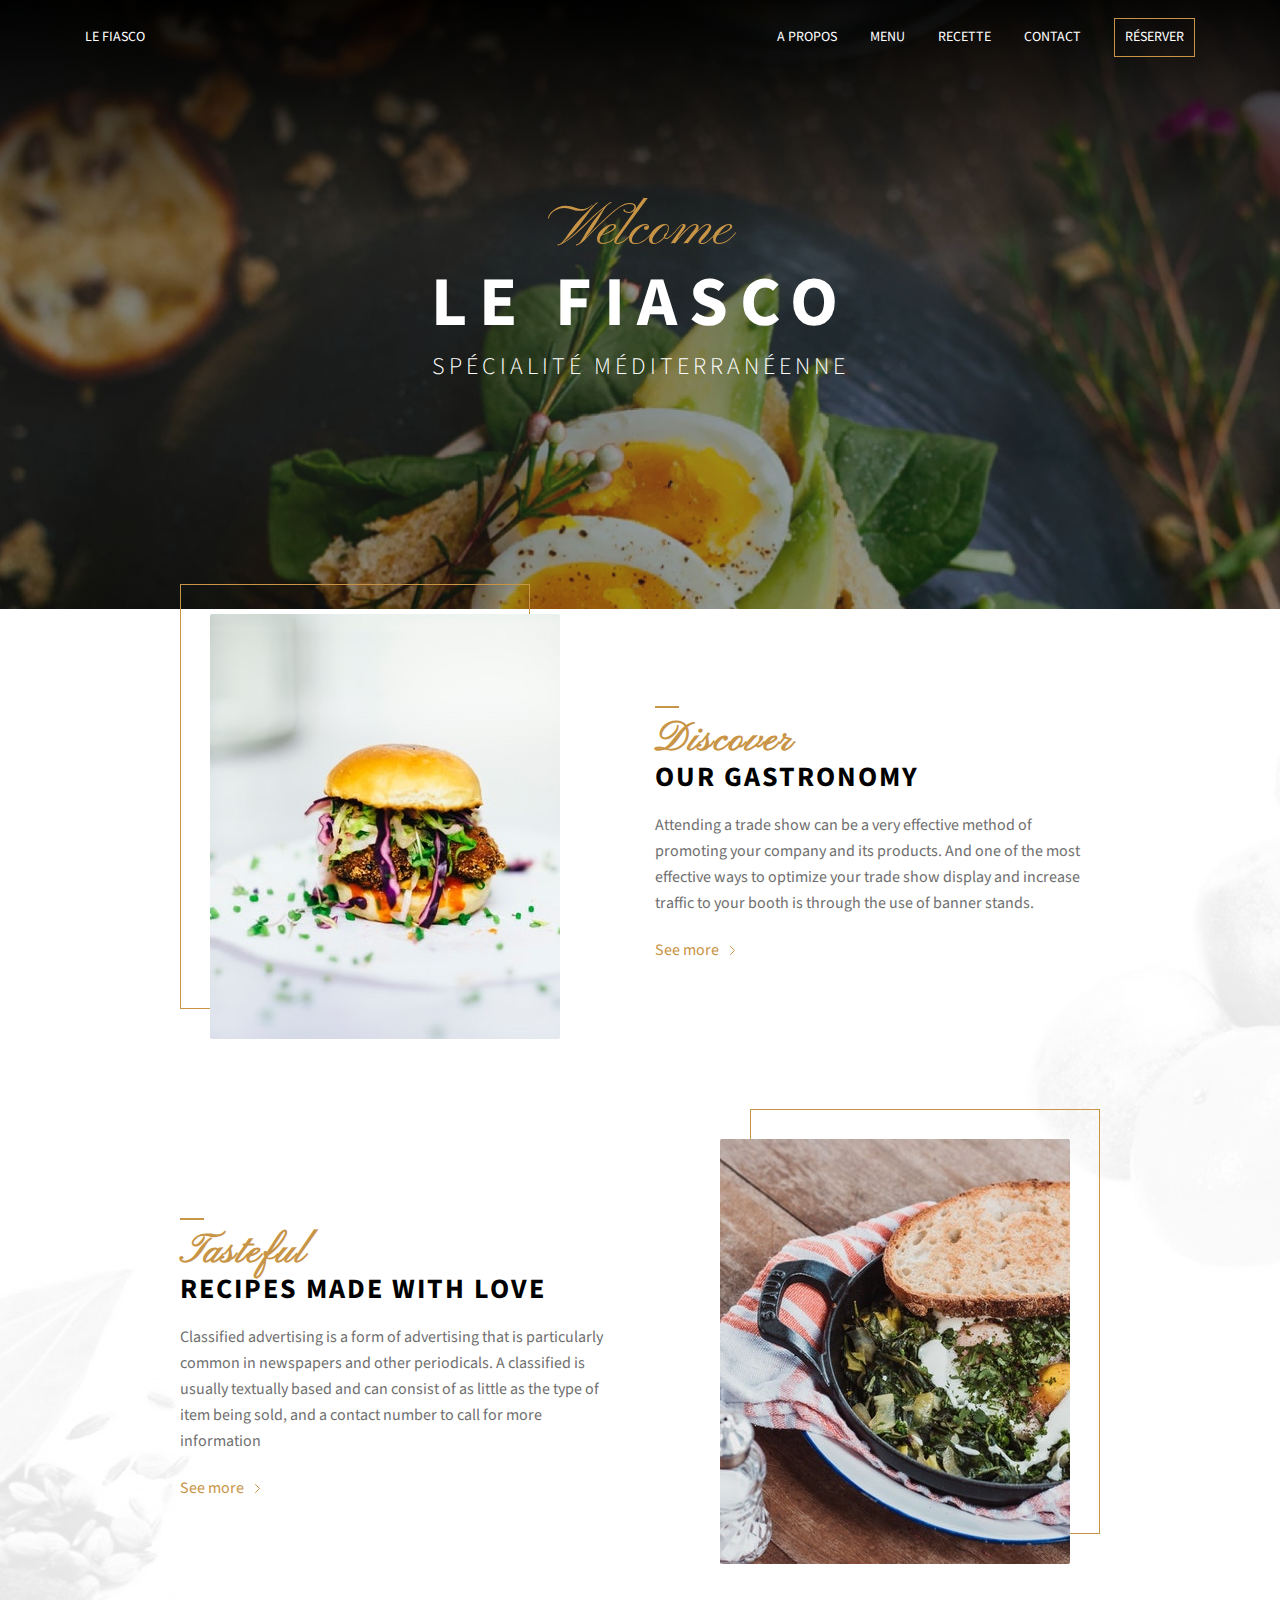
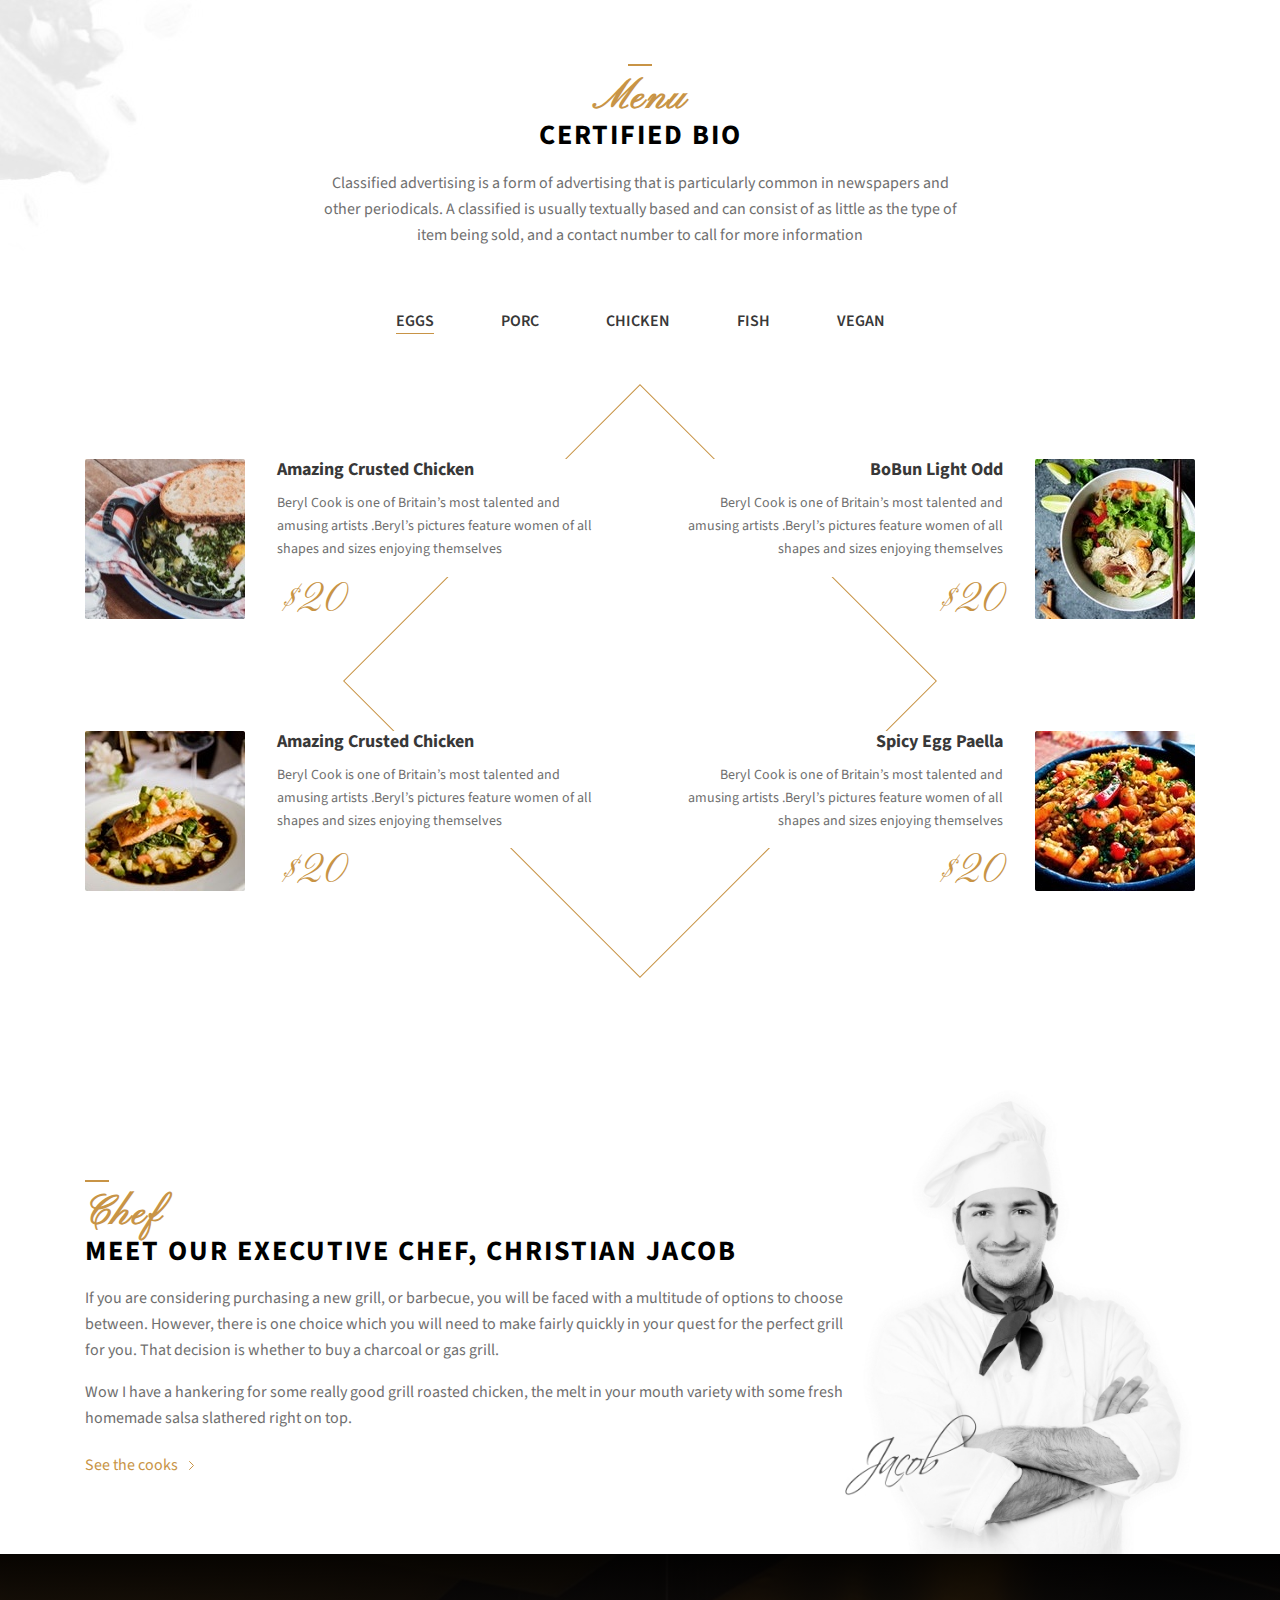
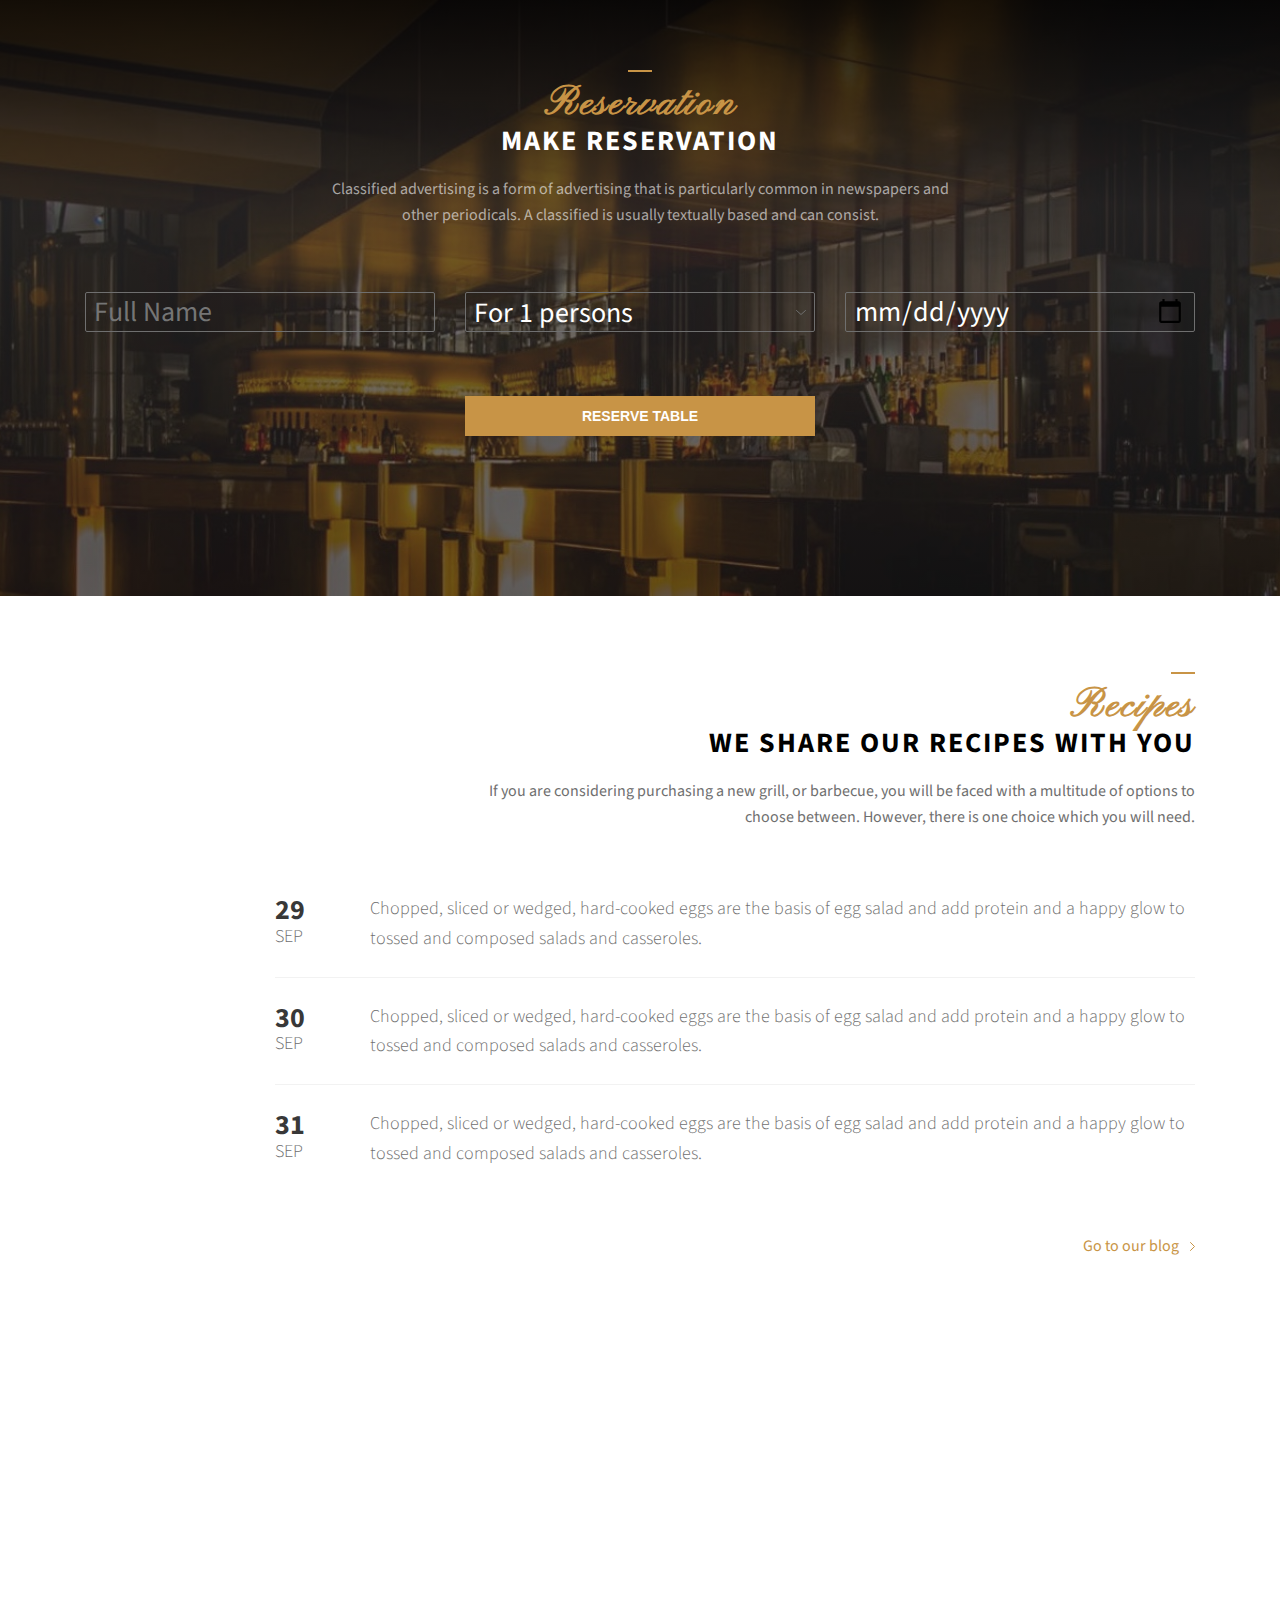
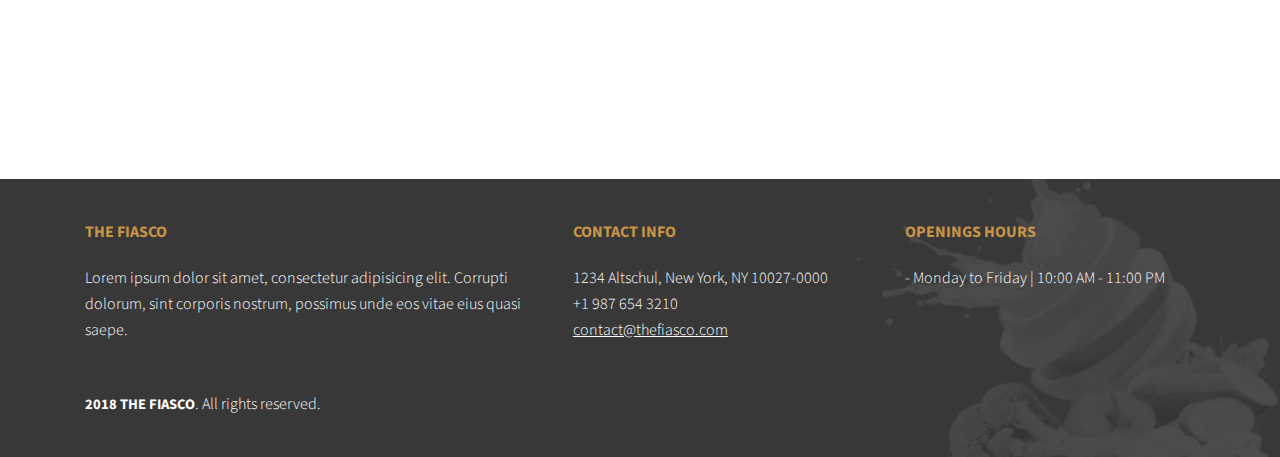
<file: index.html>
<!DOCTYPE html
<html lang="en">
<head>
    <meta charset="UTF-8">
    <meta http-equiv="X-UA-Compatible" content="IE=edge">
    <meta name="viewport" content="width=device-width, initial-scale=1.0">
    <link href="https://fonts.googleapis.com/css2?family=Pinyon+Script&family=Source+Sans+Pro:wght@300;400;600;700&display=swap" rel="stylesheet">
    <link rel="stylesheet" href="./styles/style.css">
    <title>Le Fiasco</title>
</head>
<body>
    <header class="header">
        <div class="topbar">
            <div class="logo">
                <a href="/index.html">Le Fiasco</a>
            </div>
            <nav class="menu">
                <a href="/about.html" class="menu-item">A propos</a>
                <a href="/menu.html" class="menu-item">Menu</a>
                <a href="/recipes.html" class="menu-item">Recette</a>
                <a href="/contact.html" class="menu-item">Contact</a>
                <a href="/reserver.html" class="menu-item menu-button">Réserver</a>
            </nav>
        </div>

        <div class="baseline">
            <span class="baseline-welcome">Welcome</span>
            <strong class="baseline-name">Le Fiasco</strong>
            <span class="baseline-slogan">spécialité méditerranéenne</span>
        </div>
    </header>
    <section class="home-section">
        <div class="container-small">
            <div class="block block-left">
                <div class="block-img">
                    <img src="./img/burger.jpg" alt="">
                </div>
                <div class="block-body">
                    <h2 class="title"><span>Discover</span> our gastronomy</h2>
                    <p>
                        Attending a trade show can be a very effective method of promoting your company and its products. And one of the most effective ways to optimize your trade show display and increase traffic to your booth is through the use of banner stands. 
                    </p>
                    <div class="more">
                        <a href="recipe.html">See more</a>
                    </div>
                </div>
            </div>

            <div class="block block-right">
                <div class="block-img">
                    <img src="./img/crusted-chicken.jpg" alt="">
                </div>
                <div class="block-body">
                    <h2 class="title"><span>Tasteful</span> recipes made with love</h2>
                    <p>
                        Classified advertising is a form of advertising that is particularly common in newspapers and other periodicals. A classified is usually textually based and can consist of as little as the type of item being sold, and a contact number to call for more information
                    </p>
                    <div class="more">
                        <a href="recipe.html">See more</a>
                    </div>
                </div>
            </div>

            <div class="block block-center block-last">
                <div class="block-body">
                    <h2 class="title"><span>Menu</span> certified bio</h2>
                    <p>
                        Classified advertising is a form of advertising that is particularly common in newspapers and other periodicals. A classified is usually textually based and can consist of as little as the type of item being sold, and a contact number to call for more information
                    </p>
                </div>
            </div>

            <nav class="ingrediants-menu">
                <a href="#" class="active">Eggs</a>
                <a href="#">Porc</a>
                <a href="#">Chicken</a>
                <a href="#">Fish</a>
                <a href="#">Vegan</a>
            </nav>
        </div>
        <div class="container">
            <div class="menu-summary" id="menu">
                <div class="menu-summary-item">
                    <img src="./img/crusted-chicken-square.jpg" alt="" class="menu-summary-img">
                    <h3 class="menu-summary-title">Amazing Crusted Chicken</h3>
                    <p>Beryl Cook is one of Britain’s most talented and amusing artists .Beryl’s pictures feature women of all shapes and sizes enjoying themselves </p>
                    <div class="menu-summary-price">$20</div>
                </div>

                <div class="menu-summary-item">
                    <img src="./img/bobun-light-square.jpg" alt="" class="menu-summary-img">
                    <h3 class="menu-summary-title">BoBun Light Odd</h3>
                    <p>Beryl Cook is one of Britain’s most talented and amusing artists .Beryl’s pictures feature women of all shapes and sizes enjoying themselves </p>
                    <div class="menu-summary-price">$20</div>
                </div>
                
                <div class="menu-summary-item">
                    <img src="./img/poisson-square.jpg" alt="" class="menu-summary-img">
                    <h3 class="menu-summary-title">Amazing Crusted Chicken</h3>
                    <p>Beryl Cook is one of Britain’s most talented and amusing artists .Beryl’s pictures feature women of all shapes and sizes enjoying themselves </p>
                    <div class="menu-summary-price">$20</div>
                </div>

                <div class="menu-summary-item">
                    <img src="./img/paella-square.jpg" alt="" class="menu-summary-img">
                    <h3 class="menu-summary-title">Spicy Egg Paella</h3>
                    <p>Beryl Cook is one of Britain’s most talented and amusing artists .Beryl’s pictures feature women of all shapes and sizes enjoying themselves </p>
                    <div class="menu-summary-price">$20</div>
                </div>
            </div>

            <div class="block block-chief">
                <div class="block-img">
                    <img src="./img/chief.jpg" alt="">
                </div>
                <div class="block-body">
                    <h2 class="title"><span>Chef</span> MEET OUR EXECUTIVE CHEF, CHRISTIAN JACOB</h2>
                    <p>
                        If you are considering purchasing a new grill, or barbecue, you will be faced with a multitude of options to choose between. However, there is one choice which you will need to make fairly quickly in your quest for the perfect grill for you. That decision is whether to buy a charcoal or gas grill.
                    </p>
                    <p>
                        Wow I have a hankering for some really good grill roasted chicken, the melt in your mouth variety with some fresh homemade salsa slathered right on top.
                    </p>
                    <div class="more">
                        <a href="recipe.html">See the cooks</a>
                    </div>
                </div>
            </div>
        </div>
    </section>

    <section class="reservation" id="reservation">
        <div class="container">
            <div class="block block-center block-last">
                <div class="block-body">
                    <h2 class="title"><span>Reservation</span> make reservation</h2>
                    <p>
                        Classified advertising is a form of advertising that is particularly common in newspapers and other periodicals. A classified is usually textually based and can consist.
                    </p>
                </div>
                <form action="#" class="reservation-form">
                    <div class="reservation-form-row">
                        <input type="text" name="fullname" placeholder="Full Name">
                        <select name="persons">
                            <option value="1">For 1 persons</option>
                            <option value="2">For 2 persons</option>
                            <option value="3">For 3 persons</option>
                            <option value="4">For 4 persons</option>
                        </select>
                        <input type="date" name="date" >
                    </div>
                    <button class="button">Reserve Table</button>
                </form>
            </div>
        </div>
    </section>

    <section class="recipes" id="recipes">
        <div class="container">
            <h2 class="title">
                <span>Recipes</span>
                WE SHARE OUR RECIPES WITH YOU
            </h2>
        
            <p>
                If you are considering purchasing a new grill, or barbecue, you will be faced with a multitude of options to choose between. However, there is one choice which you will need.
            </p>
            <div class="recipes-list">
                <div class="recipes-list-item">
                    <div class="recipes-date">
                        <strong>29</strong> SEP
                    </div>
                    <p>
                        Chopped, sliced or wedged, hard-cooked eggs are the basis of egg salad and add protein and a happy glow to tossed and composed salads and casseroles.
                    </p>
                </div>

                <div class="recipes-list-item">
                    <div class="recipes-date">
                        <strong>30</strong> SEP
                    </div>
                    <p>
                        Chopped, sliced or wedged, hard-cooked eggs are the basis of egg salad and add protein and a happy glow to tossed and composed salads and casseroles.
                    </p>
                </div>

                <div class="recipes-list-item">
                    <div class="recipes-date">
                        <strong>31</strong> SEP
                    </div>
                    <p>
                        Chopped, sliced or wedged, hard-cooked eggs are the basis of egg salad and add protein and a happy glow to tossed and composed salads and casseroles.
                    </p>
                </div>
            </div>
           <div class="more">
                <a href="#">Go to our blog</a>
           </div>
        </div>
    </section>
    <iframe class="map" id="map" src="https://www.google.com/maps/embed?pb=!1m18!1m12!1m3!1d278.009747805522!2d2.3507593243806593!3d48.47783576089847!2m3!1f0!2f0!3f0!3m2!1i1024!2i768!4f13.1!3m3!1m2!1s0x47e5c302f504cbe9%3A0x2d0bdae56f5ecc47!2sLuluBurger!5e0!3m2!1sfr!2sfr!4v1671894084115!5m2!1sfr!2sfr" width="600" height="460" style="border:0;" allowfullscreen="" loading="lazy" referrerpolicy="no-referrer-when-downgrade"></iframe>
    <footer class="footer" id="footer">
        <div class="container">
            <div class="footer-columns">
                <div class="footer-column">
                    <div class="footer-title">The Fiasco</div>
                    <p>
                        Lorem ipsum dolor sit amet, consectetur adipisicing elit. Corrupti dolorum, sint corporis nostrum, possimus unde eos vitae eius quasi saepe.
                    </p>
                </div>

                <div class="footer-column">
                    <div class="footer-title">Contact Info</div>
                    <p>
                        1234 Altschul, New York, NY 10027-0000<br>
                        +1 987 654 3210<br>
                        <a href="mailto:contact@thefiasco.com">contact@thefiasco.com</a>
                    </p>
                </div>

                <div class="footer-column">
                    <div class="footer-title">Openings hours</div>
                    <ul>
                        <li>Monday to Friday | 10:00 AM - 11:00 PM</li>
                    </ul>
                </div>
            </div>
            <div class="footer-credits">
                <span>2018 THE FIASCO</span>. All rights reserved.
            </div>
        </div>
    </footer>
</body>
</html>
</file>
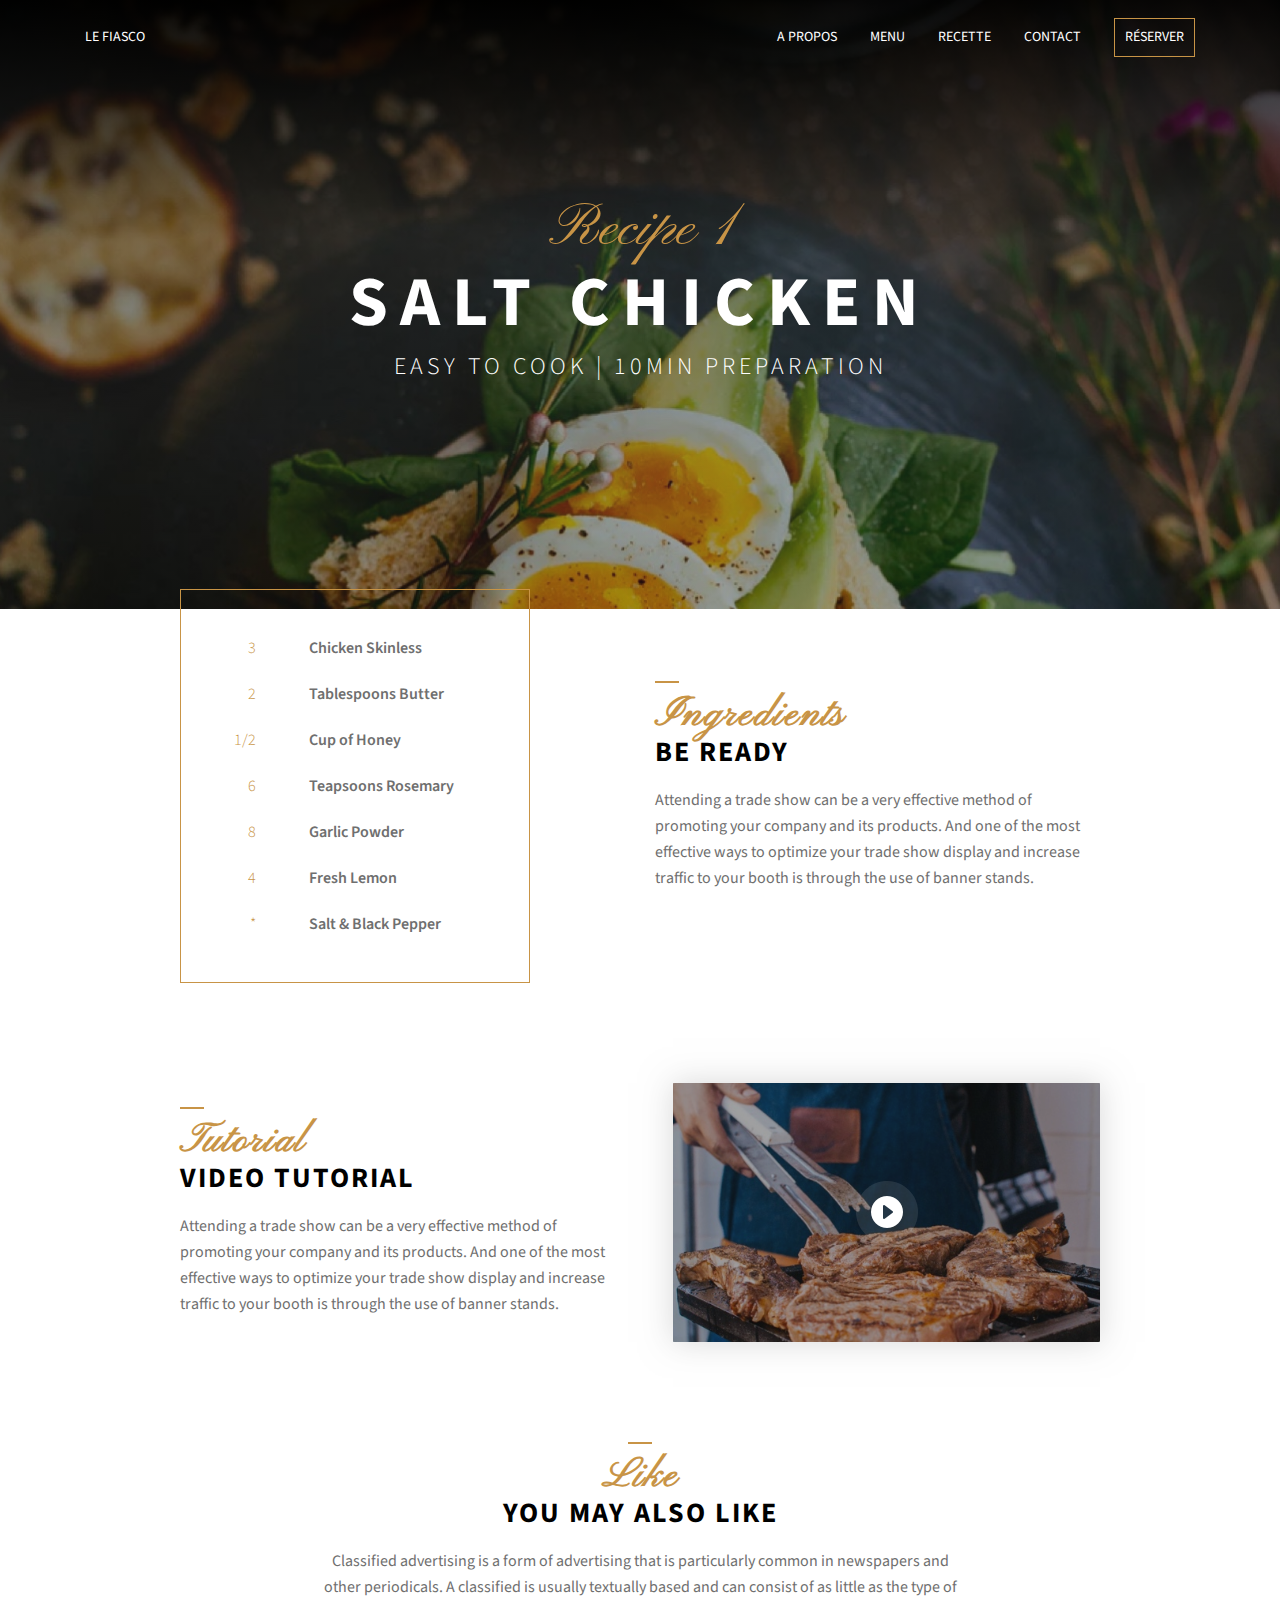
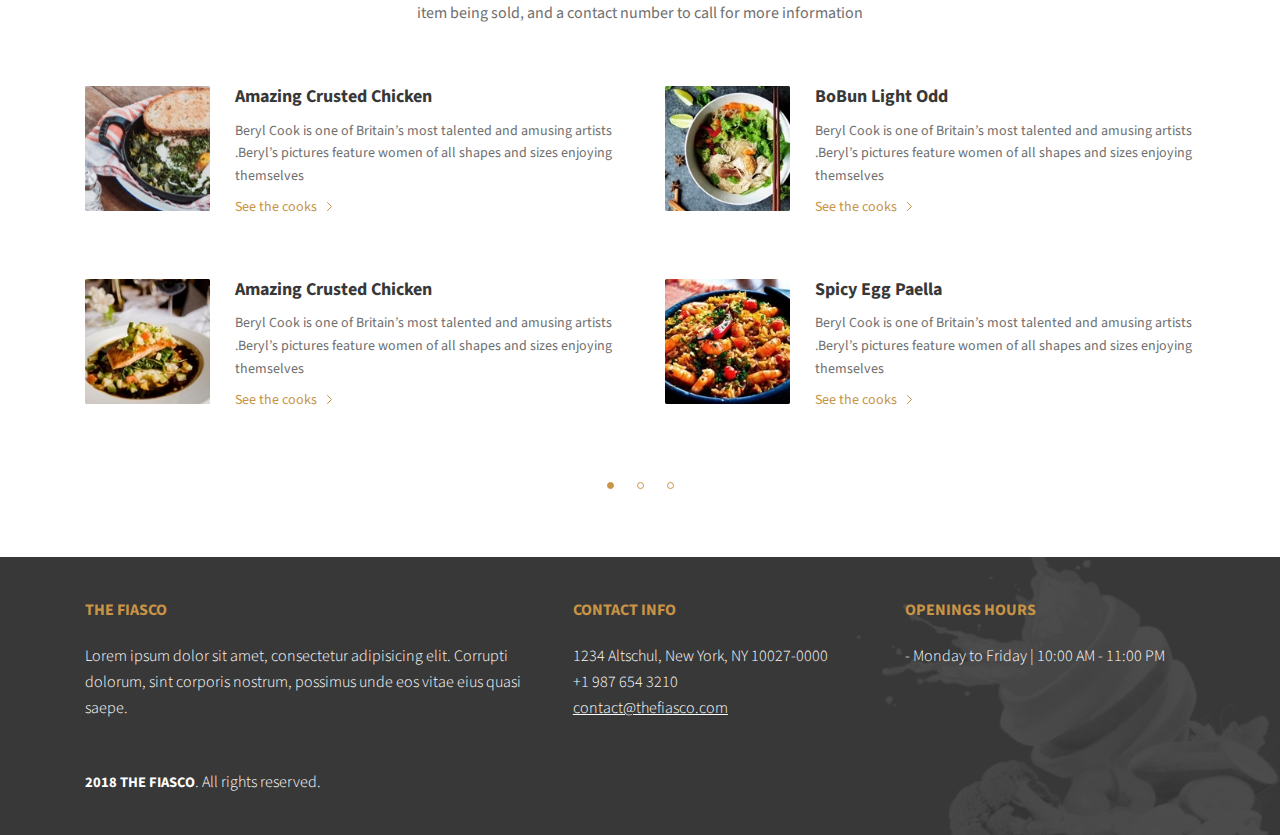
<file: recipe1.html>
<!DOCTYPE html
<html lang="en">
<head>
    <meta charset="UTF-8">
    <meta http-equiv="X-UA-Compatible" content="IE=edge">
    <meta name="viewport" content="width=device-width, initial-scale=1.0">
    <link href="https://fonts.googleapis.com/css2?family=Pinyon+Script&family=Source+Sans+Pro:wght@300;400;600;700&display=swap" rel="stylesheet">
    <link rel="stylesheet" href="./styles/style.css">
    <title>Le Fiasco</title>
</head>
<body>
    <header class="header">
        <div class="topbar">
            <div class="logo">
                <a href="/index.html">Le Fiasco</a>
            </div>
            <nav class="menu">
                <a href="/about.html" class="menu-item">A propos</a>
                <a href="/menu.html" class="menu-item">Menu</a>
                <a href="/recipes.html" class="menu-item">Recette</a>
                <a href="/contact.html" class="menu-item">Contact</a>
                <a href="/reserver.html" class="menu-item menu-button">Réserver</a>
            </nav>
        </div>

        <div class="baseline">
            <span class="baseline-welcome">Recipe 1</span>
            <strong class="baseline-name">Salt chicken</strong>
            <span class="baseline-slogan">Easy to cook | 10min preparation</span>
        </div>
    </header>
    <section class="section-overflow">
        <div class="container-small">
            <div class="block block-left">
                <div class="block-ingredients">
                    <ul>
                        <li><span>3</span> Chicken Skinless</li>
                        <li><span>2</span> Tablespoons Butter</li>
                        <li><span>1/2</span> Cup of Honey</li>
                        <li><span>6</span> Teapsoons Rosemary</li>
                        <li><span>8</span> Garlic Powder</li>
                        <li><span>4</span> Fresh Lemon</li>
                        <li><span>*</span> Salt & Black Pepper</li>
                    </ul>
                </div>
                <div class="block-body">
                    <h2 class="title"><span>Ingredients</span> BE READY</h2>
                    <p>
                        Attending a trade show can be a very effective method of promoting your company and its products. And one of the most effective ways to optimize your trade show display and increase traffic to your booth is through the use of banner stands.  
                    </p>
                </div>
            </div>

            <div class="block block-right">
                <a class="block-video">
                    <img src="./img/tutorial.jpg" alt="">
                </a>
                <div class="block-body">
                    <h2 class="title"><span>Tutorial</span> VIDEO TUTORIAL</h2>
                    <p>
                        Attending a trade show can be a very effective method of promoting your company and its products. And one of the most effective ways to optimize your trade show display and increase traffic to your booth is through the use of banner stands. 
                    </p>
                </div>
            </div>

            <div class="block block-center block-last">
                <div class="block-body">
                    <h2 class="title"><span>Like</span> YOU MAY ALSO LIKE</h2>
                    <p>
                        Classified advertising is a form of advertising that is particularly common in newspapers and other periodicals. A classified is usually textually based and can consist of as little as the type of item being sold, and a contact number to call for more information
                    </p>
                </div>
            </div>
        </div>
        <div class="container">
            <div class="recipe-mosaic" id="menu">
                <div class="menu-summary-item">
                    <img src="./img/crusted-chicken-square.jpg" alt="" class="menu-summary-img">
                    <h3 class="menu-summary-title">Amazing Crusted Chicken</h3>
                    <p>Beryl Cook is one of Britain’s most talented and amusing artists .Beryl’s pictures feature women of all shapes and sizes enjoying themselves </p>
                    <div class="more">
                        <a href="recipe.html">See the cooks</a>
                    </div>
                </div>

                <div class="menu-summary-item">
                    <img src="./img/bobun-light-square.jpg" alt="" class="menu-summary-img">
                    <h3 class="menu-summary-title">BoBun Light Odd</h3>
                    <p>Beryl Cook is one of Britain’s most talented and amusing artists .Beryl’s pictures feature women of all shapes and sizes enjoying themselves </p>
                    <div class="more">
                        <a href="recipe.html">See the cooks</a>
                    </div>
                </div>
                
                <div class="menu-summary-item">
                    <img src="./img/poisson-square.jpg" alt="" class="menu-summary-img">
                    <h3 class="menu-summary-title">Amazing Crusted Chicken</h3>
                    <p>Beryl Cook is one of Britain’s most talented and amusing artists .Beryl’s pictures feature women of all shapes and sizes enjoying themselves </p>
                    <div class="more">
                        <a href="recipe.html">See the cooks</a>
                    </div>
                </div>

                <div class="menu-summary-item">
                    <img src="./img/paella-square.jpg" alt="" class="menu-summary-img">
                    <h3 class="menu-summary-title">Spicy Egg Paella</h3>
                    <p>Beryl Cook is one of Britain’s most talented and amusing artists .Beryl’s pictures feature women of all shapes and sizes enjoying themselves </p>
                    <div class="more">
                        <a href="recipe.html">See the cooks</a>
                    </div>
                </div>
            </div>
            <ul class="pagination">
                <li><a href="#1" class="active">1</a></li>
                <li><a href="#2">2</a></li>
                <li><a href="#3">3</a></li>
            </ul>
        </div>
    </section>
    <footer class="footer" id="footer">
        <div class="container">
            <div class="footer-columns">
                <div class="footer-column">
                    <div class="footer-title">The Fiasco</div>
                    <p>
                        Lorem ipsum dolor sit amet, consectetur adipisicing elit. Corrupti dolorum, sint corporis nostrum, possimus unde eos vitae eius quasi saepe.
                    </p>
                </div>

                <div class="footer-column">
                    <div class="footer-title">Contact Info</div>
                    <p>
                        1234 Altschul, New York, NY 10027-0000<br>
                        +1 987 654 3210<br>
                        <a href="mailto:contact@thefiasco.com">contact@thefiasco.com</a>
                    </p>
                </div>

                <div class="footer-column">
                    <div class="footer-title">Openings hours</div>
                    <ul>
                        <li>Monday to Friday | 10:00 AM - 11:00 PM</li>
                    </ul>
                </div>
            </div>
            <div class="footer-credits">
                <span>2018 THE FIASCO</span>. All rights reserved.
            </div>
        </div>
    </footer>
</body>
</html>
</file>
<file: styles/style.css>
/* -------- Partie init default val -------- */
*, *::before{
    box-sizing: border-box;
}

html{
    font-size: 10px;
}

body{
    font-family: 'Source Sans Pro', sans-serif;
    line-height: 1.625;
    margin: 0;
    color: #6f6f6f;
}
a {
    color: inherit;
    text-decoration: none;
    transition: color .3s;
}

img{
    max-width: 100%;
    height: auto;
}
/* -------- Partie Topbar -------- */
.header{
    background: 
        linear-gradient(180deg, rgba(0, 0, 0, 0.92), rgba(54, 54, 54, 0.5) 39.24%, rgba(28, 28, 28, 0.4)),
        url(../img/eggs.jpg) center center / cover no-repeat;
    color: #FFF;
}

.topbar {
    font-size: .875rem;
    text-transform: uppercase;
    text-align: center;
    padding: 18px 20px;
}

.menu-item a:hover{
    color: #C89446;
}
.logo{
    margin-bottom: 15px;
}

.menu-item{
    display: inline-block;
    margin: 0 15px;
}
.menu-button{
    border: solid 1px #C89446;
    padding: 7px 10px;
    transition-property: color, background-color;
    margin-top: 5px;
}
.menu-button:hover{
    color: #FFF;
    background-color: #C89446;
}

.baseline {
    padding: 50px 0 70px 0;
    text-align: center;
    line-height: 1;
}
.baseline-welcome{
    font-family: 'Pinyon Script', serif;
    color: #C89446;
    font-size: 2.2rem;
    display: block;
}

.baseline-name{
    display: block;
    font-size: 2.5rem;
    font-weight: 700;
    text-transform: uppercase;
    padding-bottom: 10px;
    letter-spacing: 5px;
}

.baseline-slogan{
    font-size: 1rem;
    font-weight: 300;
    display: block;
    text-transform: uppercase;
    letter-spacing: 2px;
}
/* -------- Partie blog presentation  -------- */
.home-section{
    padding-top: 5px;
}
.container-small{
    margin: 0 auto;
    padding: 0 20px;
    max-width: 960px;
}
.container{
    margin: 0 auto;
    padding: 0 20px;
    max-width: 1150px;
}

.block{
    margin-bottom: 50px;
}

.title{
    /* 28px / 16px */
    font-size: 1.75rem;
    line-height: 1.1;
    letter-spacing: 2px;
    color: #000;
    font-weight: bold;
    text-transform: uppercase;
    margin: 1rem 0 0 0;
}

.title::before{
    content: '';
    display: inline-block;
    width: 24px;
    height: 2px;
    background: #C89446;
    margin-bottom: .5rem;
}
.title span{
    font-family: 'Pinyon Script', serif;
    font-size: 2.5rem;
    color: #C89446;
    display: block;
    text-transform: none;
}

.more{
    color: #C89446;
}
.more a:hover{
    text-decoration: underline;
}
.more a::after{
    content: '';
    display: inline-block;
    width: 5px;
    height: 9px;
    margin-left: .7em;
    background: url(../img/arrow-right.svg) center center no-repeat;
    transition: transform .3s;
}

.more a:hover::after{
    transform:  translateX(3px);
}
.block-img{
    max-width: 350px;
    margin: 0 auto;
    border: solid 1px #C89446;
}
.block-img{
    display: block;
}
.block-img img{
    position: relative;
    z-index: 1;
}
.block-center{
    text-align: center;
}
.block-center .block-body {
    max-width: 640px;
    margin-left: auto;
    margin-right: auto;
}
/* Menu nav */

.ingrediants-menu{
    margin: 40px 0;
    font-weight: 600;
    color: #383838;
    text-align: center;
    text-transform: uppercase;
}
.ingrediants-menu a{
    display: inline-block;
    margin: 0 5px;
    position: relative;
}
.ingrediants-menu a::after{
    content: '';
    display: block;
    position: absolute;
    left: 0;
    right: 0;
    bottom: 5px;
    height: 1px;
    opacity: 0;
    background:#C89446;
    transition: .3s;
}

.ingrediants-menu a.active::after, .ingrediants-menu a:hover::after{
    bottom: 0;
    opacity: 1;
}

.menu-summary-item{
    position: relative;
    padding-left: 120px;
    margin-bottom: 30px;
}
.menu-summary-img{
    position: absolute;
    top: 0;
    left: 0;
    width: 100px;
}
.menu-summary-title{
    font-size: 1.125rem ;
    color:#383838;
    font-weight: bold;
    padding-bottom: .75rem;
    margin-bottom: 0;
}
.menu-summary p{
    margin: 0;
    padding-bottom: 1rem;
    font-size: .875rem;
}
.menu-summary-price{
    font-size: 2.5rem;
    font-family: 'Pinyon Script', serif;
    color: #C89446;
    line-height: 1;
}

/* ---- Partie Reservation ----*/

.reservation {
    background: 
    linear-gradient(180deg, rgba(0, 0, 0, 0.92), rgba(54, 54, 54, 0.5) 39.24%, rgba(28, 28, 28, 0.4)),
    url(../img/reservation.jpg) center center / cover no-repeat;
    color: rgba(255, 255, 255, .6);
    padding: 50px 0;
}
.reservation .title{
    color: #FFF;
}
.reservation input, .reservation select{
    padding: 0 .5rem;
    width: 100%;
    margin-bottom: 15px;
    border: solid 1px #6F6F6F;
    background: transparent;
    height: 40px;
    color: #FFF;
    font-size: 1.75rem;
    font-family: 'Source Sans Pro', serif;
    transition: background-color .3s, border-color .3s;
    -moz-appearance: none;
    -webkit-appearance: none;
    appearance: none;
    border-radius: 2px;
}
.reservation select{
    background: no-repeat right 0.5rem center url(../img/select.svg);
}

.reservation input:focus, .reservation select:focus{
    background-color: rgba(255, 255, 255, .1);
    border-color: #C89446;
}
.reservation .button{
    width: 100%;
}
.button{
    font-weight: 600;
    font-size: .875rem;
    color: #FFF;
    background: #C89446;
    border: solid 1px transparent;
    padding: 11px 15px;
    text-transform: uppercase;
    cursor: pointer;
    transition:  .3s;
}
.button:hover{
    background: transparent;
    border: solid 1px #C89446;
}
.reservation p{
    max-width: 625px;
    margin-left: auto;
    margin-right: auto;
}
.reservation .block-center .block-body{
    max-width: 825px;
}

select option {
    color: #000;
}

/* Partie recipes*/
.recipes{
    padding: 50px 0;
    background: url(../img/news-bg.jpg) top left /80vm auto no-repeat;
}
.recipes a:hover{
    text-decoration: underline;
}
.recipes .more{
   display: block;
   text-align: right;
   margin-top: 60px;
}
.recipes-list{
    font-weight: 300;
    font-size: 1.125rem;
    max-width: 920px;
    margin-left: auto;
}
.recipes-list strong{
    color: #383838;
    font-weight: bold;
}
.recipes-date strong{
    font-size: 1.75rem;
    line-height: 1.2;
    display: block;
}
.recipes-list-item {
    display: flex;
    border-bottom: solid 1px #F2F2F2;
    margin-top: 1em;
    padding-bottom: 1em;
}

.recipes-list-item:last-child {
    border-bottom: solid 1px transparent;
}

.recipes-date{
    width: 60px;
    flex: none;
    line-height: 1;
}
.recipes-list-item p {
    margin: 0;
}

/*---- Partie Map  ----*/
.map{
    width: 100%;
    height: 460px;
}

/*---- Partie Footer ----*/

.footer{
    background: #383838 bottom right no-repeat;
    color:#FFF;
    font-weight: 300;
    padding: 40px 0;
}
.footer-title{
    color: #C89446;
    margin-bottom: 1.25em;
    font-weight: bold;
    text-transform: uppercase;
}
.footer-column{
    margin-bottom: 2rem;
}


/*####### Page recipe1 #######*/
.section-overflow{
    padding: 20px 0;
}
.block-ingredients{
    border: 1px solid #C89446;
    padding: 35px 20px;
    font-weight: 600;
}

.block-ingredients ul{
    margin: 0;
    padding: 0;
    list-style: none;
}
.block-ingredients li{
    padding: 5px 0;
}
.block-ingredients span{
    color:#C89446;
    width: 35px;
    text-align: right;
    display: inline-block;
    margin-right: 20px;
    font-weight: 300;
}
.block-video{
    text-align: center;
    position: relative;
    background: #1C1C1C;
    display: block;
    max-width: 540px;
    margin-left: auto;
    margin-right: auto;

}
.block-video img{
    box-shadow: 0 0 30px rgba(128, 128, 128, .5);
    opacity: .6;
    display: block;
    transition: opacity .3s;
}
.block-video::after{
    content: '';
    background: url(../img/play.png) center center no-repeat;
    position: absolute;
    width: 62px;
    height: 62px;
    top: calc(50% - 31px);
    left: calc(50% - 31px);
    transition: transform .3s;
}
.block-video:hover::after{
   transform: scale(1.2);
}
.block-video:hover img{
    opacity: .8;
 }

 .recipe-mosaic p {
    margin-top: 0;
    margin-bottom: .5rem;
 }
 .recipe-mosaic .more {
    margin-top: .5rem;
 }
 .pagination{
    list-style: none;
    margin: 30px 0;
    padding: 0;
    text-align: center;
 }
 .pagination li{
    display: inline-block;
 }
 .pagination a{
    border: 1px solid #C89446;
    display: inline-block;
    width: 7px;
    height: 7px;
    border-radius: 7px;
    overflow: hidden;
    text-indent: -3000px;
    transition: background-color .3s;
    margin: 0 10px;
 }
 .pagination .active, .pagination a:hover{
    background: #C89446;
 }


@media only screen and (min-width: 600px){
    html{
        font-size: 16px;
    }

    .topbar{
        display: flex;
        justify-content: space-between;
        align-items: center;
        max-width: 1150px;
        margin: 0 auto;
    }
    .logo{
        margin-bottom: 0;
    }
    .menu-button{
        margin-top: 0;
        margin-right: 0;
    }
    .baseline{
        padding: 125px 0 230px;
    }
    .baseline-welcome{
        font-size: 3.75rem;
    }
    .baseline-name{
        font-size: 4.375rem;
        letter-spacing: 12px;
        padding-top: 8px;
        padding-bottom: 17px;
    }
    .baseline-slogan{
        font-size: 1.5rem;
        letter-spacing: 4px;
    }

}

@media only screen and (min-width:800px){
    .block{
        margin-bottom: 100px;
    }
    .block-last{
        margin-bottom: 60px;
    }
    .block-left, .block-right{
        display: flex;
        justify-content: space-between;
        align-items: center;
    }
    .block-img{
        border: none;
        position: relative;
        /*flex: none;*/
    }
    .block-left .block-body, .block-right .block-body{
        width: 445px;
        flex: none;
    }
    .block-left .block-img{
        margin-left: 30px;
    }
    .block-img::before{
        content: '';
        display: block;
        border: solid 1px #C89446;
        position: absolute;
        top: -30px;
        left: -30px;
        width: 100%;
        height: 100%;
        z-index: 0;
    }

    .block-left .block-body{
        margin-left: 20px;
    }
    .block-right .block-img::before{
        left: auto;
        right: -30px;
    }
    .block-right .block-img{
        margin-right: 30px;
    }
    .block-right .block-body{
        margin-right: 20px;
        order: -1;
    }
    .title{
        margin-bottom: 1.2rem;
    }
    .title::before{
        margin-bottom: 10px;
    }
    .more{
        display: block;
        margin-top: 1.3rem;
    }
    .home-section{
        background: 
        top 95px right 0 url(../img/oranges.jpg) no-repeat,
        top 640px left 0 url(../img/spices.jpg) no-repeat;
    }

    .ingrediants-menu a{
        margin: 0 32px;
    }

    .menu-summary{
        position: relative;
        padding: 85px 0;
        display: flex;
        justify-content: space-between;
        flex-wrap: wrap;
    }
    .menu-summary-item{
        padding-left: 192px;
        margin-bottom: 110px;
        width: calc(50% - 40px);
    }
    .menu-summary .menu-summary-item:nth-child(even){
        text-align: right;
        padding-left: 0;
        padding-right: 192px;
    }
    .menu-summary .menu-summary-item:nth-child(even) .menu-summary-img{
        left: auto;
        right: 0;
    }
    .menu-summary .menu-summary-item:nth-child(even) .menu-summary-price{
        margin-left: auto;
    }
    .menu-summary-img{
        width: 160px;
    }
    .menu-summary-title{
        margin-top: 0;
        line-height: 1.2;
        background: #FFF;
    }
    .menu-summary p {
        background: #FFF;
    }
    .menu-summary-price{
        padding-top: 4px;
        width: 85px;
        background: #FFF;
    }
    
    .menu-summary::before{
        content: '';
        position: absolute;
        display: block;
        top: 50%;
        left: 50%;
        width: 420px;
        height: 420px;
        border: solid 1px #C89446;
        transform: translate(-50%, -260px) rotate(45deg);
    }

    .block-chief{
        display: flex;
        align-items: center;
        margin-bottom: 0;
    }
    .block-chief .block-img{
        flex: none;
        width: 404px;
        order: 2;
    }
    .block-chief .block-img::before{
        display: none;
    }

    .reservation {
        padding: 100px 0;
    }
    .reservation-form-row{
        margin: 64px 0;
        display: flex;
        justify-content: space-between;
    }
    .reservation-form-row input,.reservation-form-row select {
        width: calc(33.33% - 20px);
        margin-bottom: 0;
    }
    .reservation .button{
        width: calc(33.33% - 20px);
    }

    .recipes{
        padding: 60px 0;
        background-size: 589px auto;
        background-attachment: fixed;
    }
    .recipes .title{
        text-align: right;
    }
    .recipes .container > p{
        text-align: right;
        max-width: 716px;
        margin-left: auto;
    }
    .recipes-date{
        width: 95px;
    }
    .recipes-list{
        margin-top: 64px;
        margin-bottom: 64px;
    }
    .recipes-list-item{
        margin-top: 1.5rem;
        padding-bottom: 1.5rem;
    }
    .recipes-list-item:last-child {
        padding-bottom: 0;
    }

    .footer{
        background-image: url(../img/splash.png);
    }
    .footer-columns{
        display: flex;
        justify-content: space-between;
    }
    .footer-column{
        width: 290px;
        margin-right: 50px;
    }
    .footer-column:first-child{
        width: 450px;
    }
    .footer-column:last-child{
        margin-right: 0;
        flex: none;
    }
    .footer a{
        text-decoration: underline;
    }
    .footer ul{
        padding-left: 0;
        list-style: none;
    }
    .footer li::before{
        content: '- ';
    }
    .footer-credits span{
        font-size: .913em;
    }
    .footer-credits span{
        font-weight: bold;
    }

    /*####### Page recipe1 #######*/
    .section-overflow{
        padding: 0;
        margin-top: -20px;
    }
    .block-ingredients{
       width: 350px;
        padding: 35px 40px;
    }
    .block-ingredients li{
        padding: 10px 0;
    }
    .block-ingredients span{
        margin-right: 50px;
    }
    .block-right .block-video{
        margin-left: 28px;
    }
    .recipe-mosaic{
        display: flex;
        flex-wrap: wrap;
        justify-content: space-between;
        margin-bottom: -60px;
    }
    .recipe-mosaic .menu-summary-item{
        width: calc(50% - 25px);
        padding-left: 150px;
        margin-bottom: 60px;
        font-size: .875rem;
    }
    .recipe-mosaic .menu-summary-img{
        width: 125px;
    }
    .pagination{
        margin: 60px 0;
    }
}
</file>
